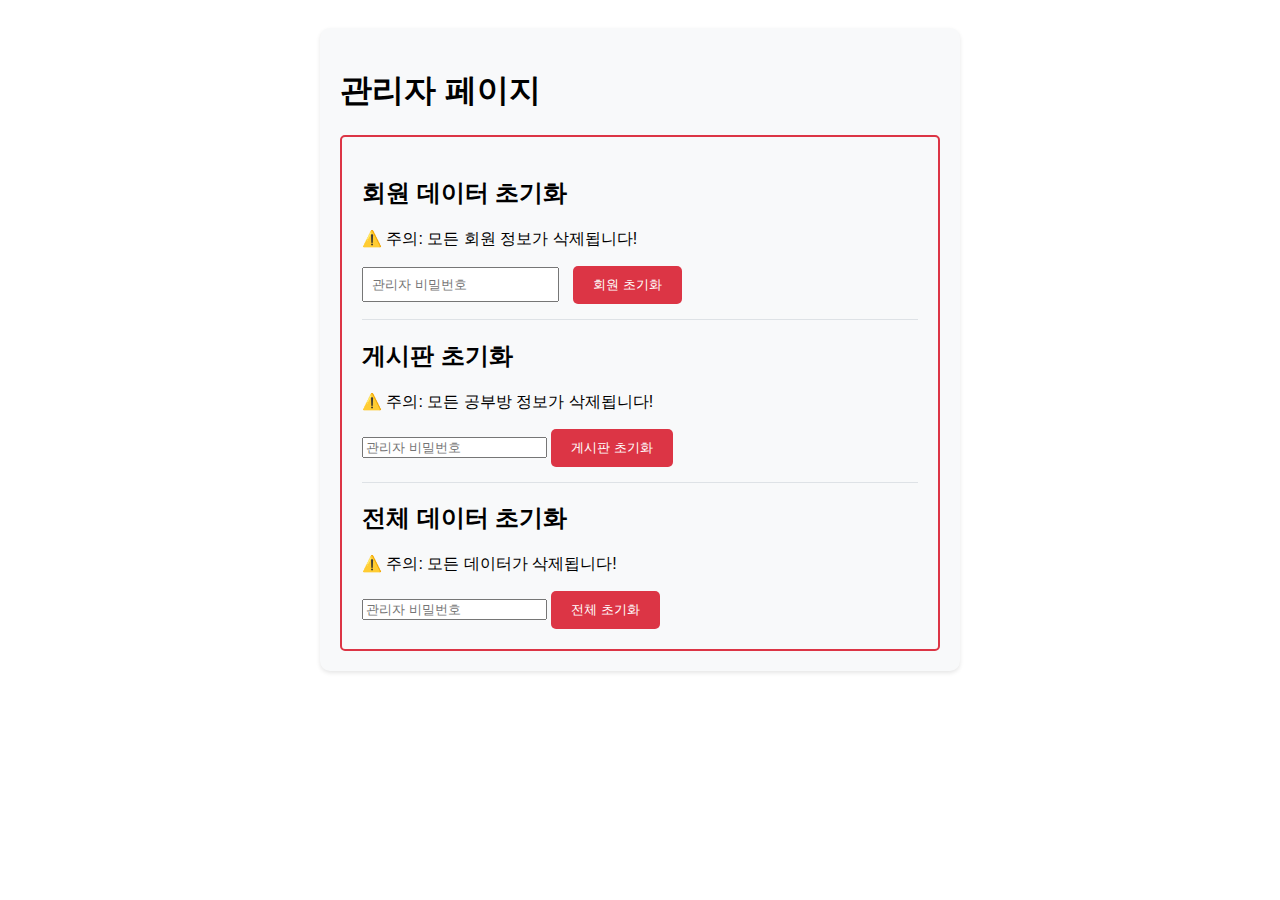
<file: admin.html>
<!DOCTYPE html>
<html lang="ko">
<head>
    <meta charset="UTF-8">
    <meta name="viewport" content="width=device-width, initial-scale=1.0">
    <title>관리자 페이지</title>
    <style>
        body {
            padding: 20px;
            font-family: Arial, sans-serif;
        }
        .admin-panel {
            max-width: 600px;
            margin: 0 auto;
            background-color: #f8f9fa;
            padding: 20px;
            border-radius: 10px;
            box-shadow: 0 2px 4px rgba(0, 0, 0, 0.1);
        }
        .danger-zone {
            margin-top: 20px;
            padding: 20px;
            border: 2px solid #dc3545;
            border-radius: 5px;
        }
        .danger-btn {
            background-color: #dc3545;
            color: white;
            border: none;
            padding: 10px 20px;
            border-radius: 5px;
            cursor: pointer;
            margin-right: 10px;
        }
        .danger-btn:hover {
            background-color: #c82333;
        }
        #adminPassword {
            padding: 8px;
            margin-right: 10px;
        }
        .action-group {
            margin-bottom: 15px;
            padding-bottom: 15px;
            border-bottom: 1px solid #dee2e6;
        }
        .action-group:last-child {
            border-bottom: none;
            margin-bottom: 0;
            padding-bottom: 0;
        }
    </style>
</head>
<body>
    <div class="admin-panel">
        <h1>관리자 페이지</h1>
        <div class="danger-zone">
            <div class="action-group">
                <h2>회원 데이터 초기화</h2>
                <p>⚠️ 주의: 모든 회원 정보가 삭제됩니다!</p>
                <div>
                    <input type="password" id="adminPassword" placeholder="관리자 비밀번호">
                    <button class="danger-btn" onclick="resetUsers()">회원 초기화</button>
                </div>
            </div>

            <div class="action-group">
                <h2>게시판 초기화</h2>
                <p>⚠️ 주의: 모든 공부방 정보가 삭제됩니다!</p>
                <div>
                    <input type="password" id="adminPassword2" placeholder="관리자 비밀번호">
                    <button class="danger-btn" onclick="resetRooms()">게시판 초기화</button>
                </div>
            </div>

            <div class="action-group">
                <h2>전체 데이터 초기화</h2>
                <p>⚠️ 주의: 모든 데이터가 삭제됩니다!</p>
                <div>
                    <input type="password" id="adminPassword3" placeholder="관리자 비밀번호">
                    <button class="danger-btn" onclick="resetAllData()">전체 초기화</button>
                </div>
            </div>
        </div>
    </div>

    <script>
        const ADMIN_PASSWORD = '1234';

        function checkPassword(passwordId) {
            const password = document.getElementById(passwordId).value;
            if (password !== ADMIN_PASSWORD) {
                alert('관리자 비밀번호가 올바르지 않습니다.');
                return false;
            }
            return true;
        }

        function resetUsers() {
            if (!checkPassword('adminPassword')) return;
            
            if (confirm('정말로 모든 회원 정보를 초기화하시겠습니까?\n이 작업은 되돌릴 수 없습니다!')) {
                localStorage.removeItem('users');
                localStorage.removeItem('currentUser');
                alert('모든 회원 정보가 초기화되었습니다.');
                document.getElementById('adminPassword').value = '';
            }
        }

        function resetRooms() {
            if (!checkPassword('adminPassword2')) return;
            
            if (confirm('정말로 모든 공부방 정보를 초기화하시겠습니까?\n이 작업은 되돌릴 수 없습니다!')) {
                localStorage.removeItem('rooms');
                localStorage.removeItem('currentRoom');
                alert('모든 공부방 정보가 초기화되었습니다.');
                document.getElementById('adminPassword2').value = '';
            }
        }

        function resetAllData() {
            if (!checkPassword('adminPassword3')) return;
            
            if (confirm('정말로 모든 데이터를 초기화하시겠습니까?\n이 작업은 되돌릴 수 없습니다!')) {
                localStorage.clear();
                alert('모든 데이터가 초기화되었습니다.');
                document.getElementById('adminPassword3').value = '';
            }
        }
    </script>
</body>
</html>
</file>
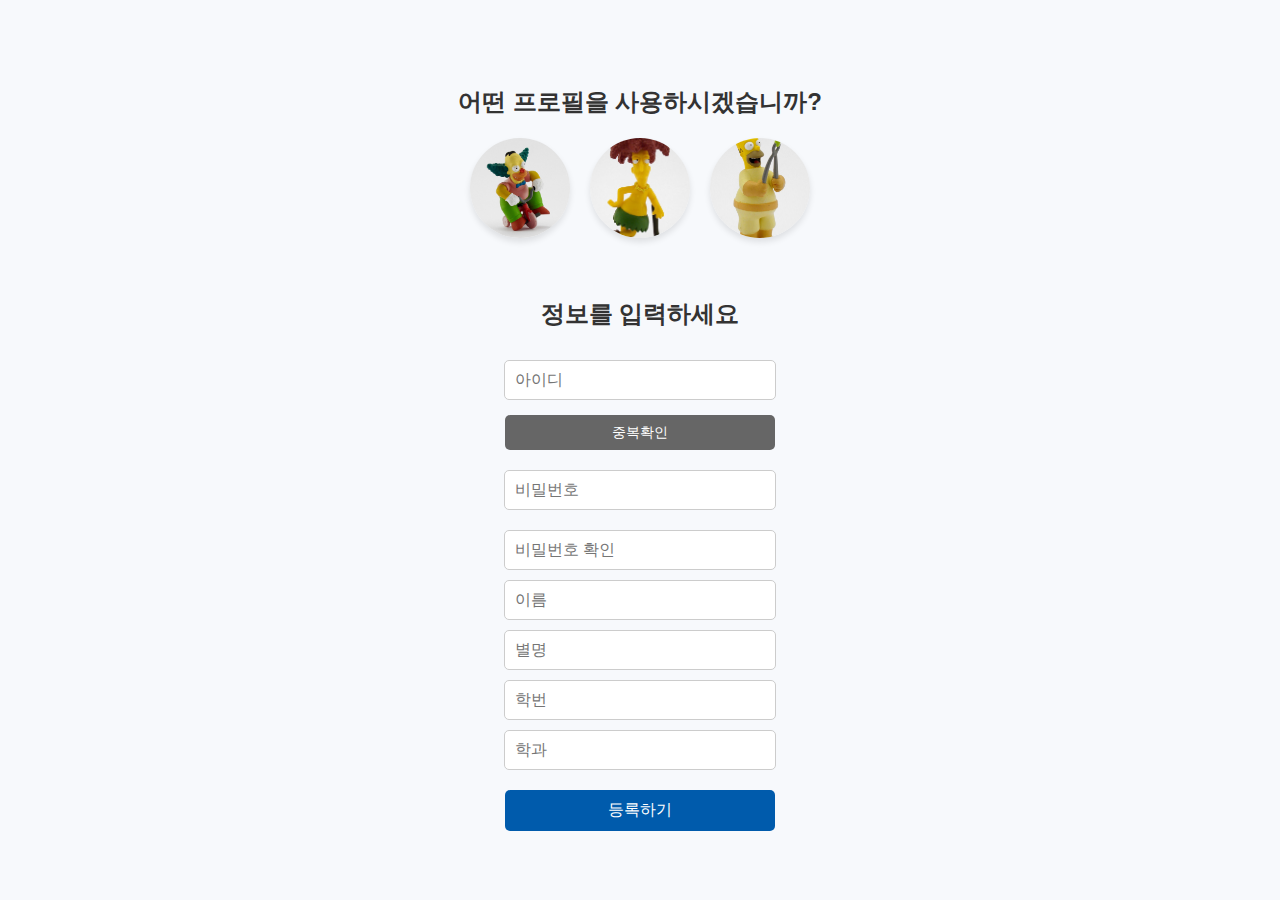
<file: register.html>
<!DOCTYPE html>
<html lang="ko">
<head>
    <meta charset="UTF-8">
    <meta name="viewport" content="width=device-width, initial-scale=1.0">
    <title>독서실 가입하기</title>
    <link rel="stylesheet" href="register.css">
</head>
<body>
    <h1>어떤 프로필을 사용하시겠습니까?</h1>
    <div class="profiles">
        <div class="profile" data-name="심슨_동원">
            <img src="심슨_동원.jpg" alt="심슨_동원">
        </div>
        <div class="profile" data-name="심슨_유빈">
            <img src="심슨_유빈.jpg" alt="심슨_유빈">
        </div>
        <div class="profile" data-name="심슨_형준">
            <img src="심슨_형준.jpg" alt="심슨_형준">
        </div>
    </div>
    <div class="form-group">
        <h1>정보를 입력하세요</h1>
        <input type="text" id="userId" placeholder="아이디">
        <button id="checkIdBtn">중복확인</button>
        <input type="password" id="password" placeholder="비밀번호">
        <input type="password" id="passwordConfirm" placeholder="비밀번호 확인">
        <input type="text" id="username" placeholder="이름">
        <input type="text" id="nickname" placeholder="별명">
        <input type="text" id="studentId" placeholder="학번">
        <input type="text" id="department" placeholder="학과">
        <button id="registerBtn">등록하기</button>
    </div>
    <script src="register.js"></script>
</body>
</html>
</file>
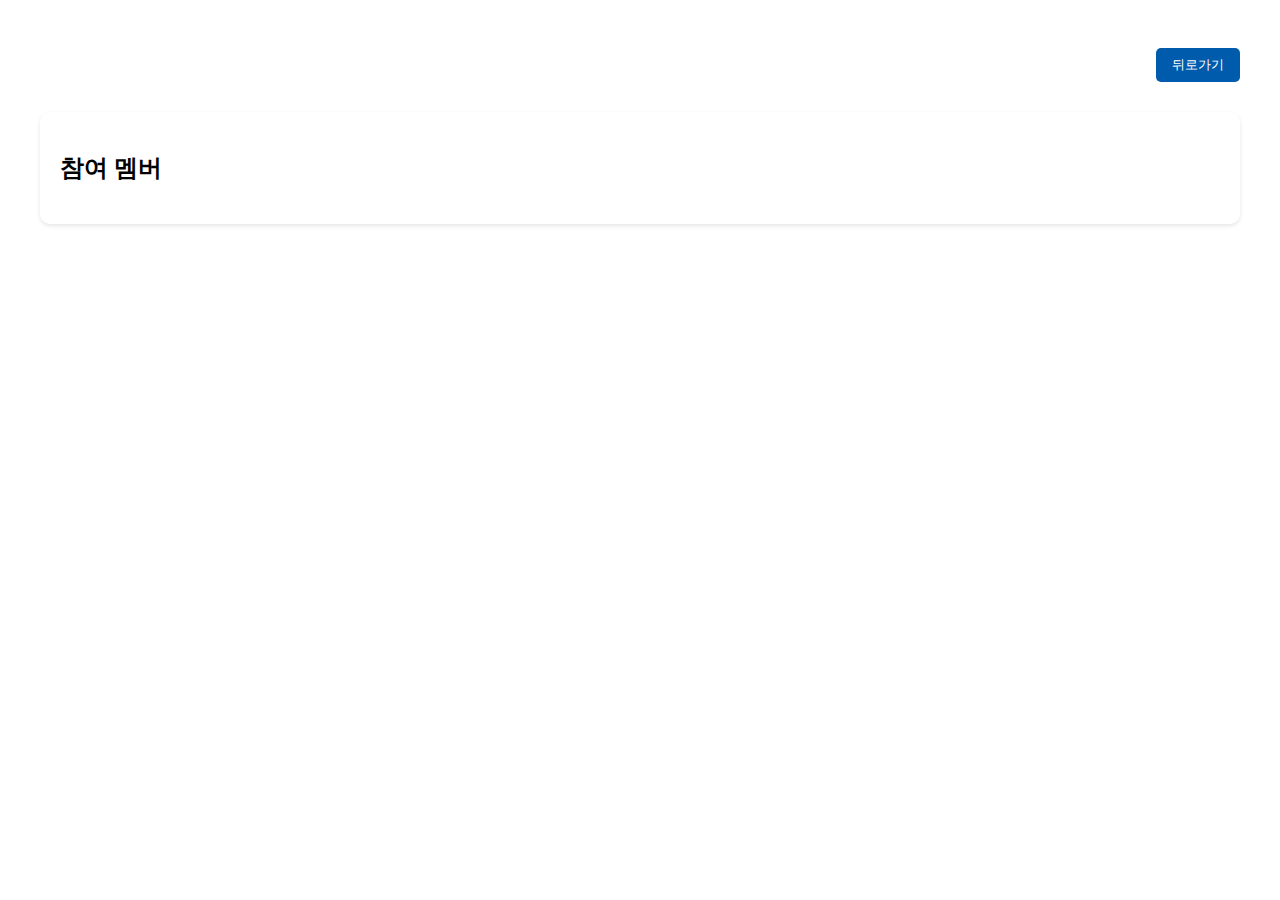
<file: studyroom.html>
<!DOCTYPE html>
<html lang="ko">
<head>
    <meta charset="UTF-8">
    <meta name="viewport" content="width=device-width, initial-scale=1.0">
    <title>공부방</title>
    <link rel="stylesheet" href="studyroom.css">
    <style>
        .danger-btn {
            background-color: #dc3545;
            color: white;
            border: none;
            padding: 10px 20px;
            border-radius: 5px;
            cursor: pointer;
            margin-left: 10px;
        }

        .danger-btn:hover {
            background-color: #c82333;
        }

        .room-buttons {
            margin-top: 20px;
            display: flex;
            gap: 10px;
        }
    </style>
</head>
<body>
    <div class="container">
        <div class="header">
            <div class="room-info">
                <h1 id="roomName"></h1>
                <p id="roomDescription"></p>
            </div>
            <div class="header-buttons">
                <div class="room-buttons">
                    <div id="adminControls" style="display: none;">
                        <button id="editRoomBtn">방 설정</button>
                        <button id="transferOwnerBtn">방장 위임</button>
                        <button id="deleteRoomBtn" class="danger-btn">방 삭제</button>
                    </div>
                    <button id="leaveRoomBtn" onclick="leaveRoom()">뒤로가기</button>
                </div>
            </div>
        </div>
        <div class="members-list">
            <h2>참여 멤버</h2>
            <div id="membersList"></div>
        </div>
    </div>

    <!-- 방 설정 수정 모달 -->
    <div id="editRoomModal" class="modal">
        <div class="modal-content">
            <h2>방 소개 수정</h2>
            <textarea id="editDescription" placeholder="방 설명"></textarea>
            <div class="modal-buttons">
                <button id="saveRoomEdit">저장</button>
                <button id="closeEditModal">취소</button>
            </div>
        </div>
    </div>

    <!-- 방장 위임 모달 -->
    <div id="transferModal" class="modal">
        <div class="modal-content">
            <h2>방장 위임</h2>
            <div id="transferMemberList"></div>
            <div class="modal-buttons">
                <button id="closeTransferModal">취소</button>
            </div>
        </div>
    </div>

    <script src="studyroom.js"></script>
</body>
</html>
</file>
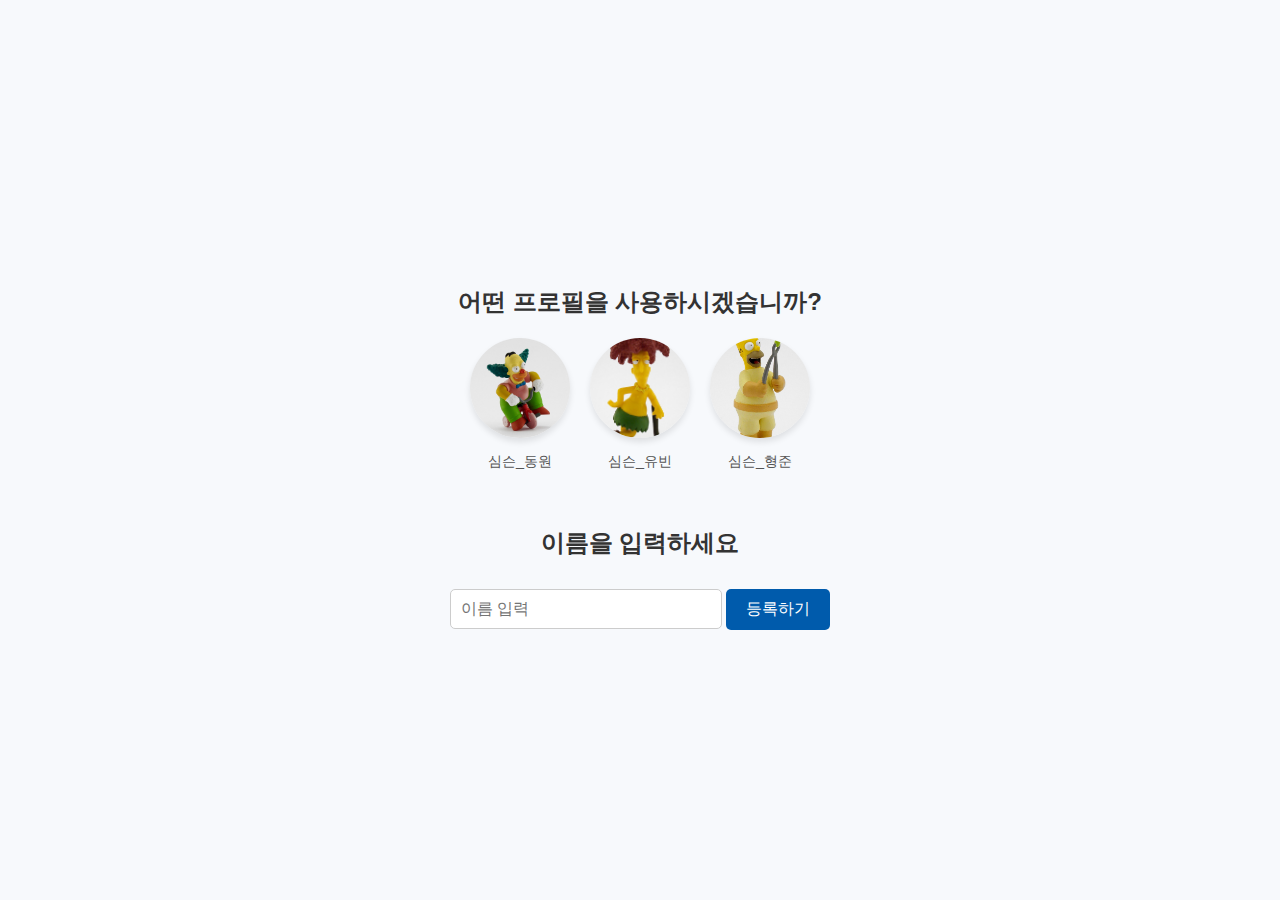
<file: 공부방 웹사이트/register.html>
<!DOCTYPE html>
<html lang="ko">
<head>
    <meta charset="UTF-8">
    <meta name="viewport" content="width=device-width, initial-scale=1.0">
    <title>공부방 가입하기</title>
    <style>
        body {
            margin: 0;
            font-family: Arial, sans-serif;
            display: flex;
            flex-direction: column;
            justify-content: center;
            align-items: center;
            height: 100vh;
            background-color: #f7f9fc;
        }

        h1 {
            font-size: 1.5rem;
            color: #333;
            margin-bottom: 20px;
        }

        .profiles {
            display: flex;
            gap: 20px;
            margin-bottom: 20px;
        }

        .profile {
            text-align: center;
            cursor: pointer;
        }

        .profile img {
            width: 100px;
            height: 100px;
            border-radius: 50%;
            object-fit: cover;
            box-shadow: 0 4px 6px rgba(0, 0, 0, 0.1);
        }

        .profile span {
            display: block;
            margin-top: 10px;
            font-size: 0.9rem;
            color: #555;
        }

        .form-group {
            text-align: center;
            margin-top: 20px;
        }

        .form-group input {
            padding: 10px;
            font-size: 1rem;
            border: 1px solid #ccc;
            border-radius: 5px;
            width: 250px;
        }

        .form-group button {
            margin-top: 10px;
            padding: 10px 20px;
            font-size: 1rem;
            color: #fff;
            background-color: #005bac;
            border: none;
            border-radius: 5px;
            cursor: pointer;
            transition: background-color 0.3s;
        }

        .form-group button:hover {
            background-color: #003d7a;
        }
    </style>
</head>
<body>
    <h1>어떤 프로필을 사용하시겠습니까?</h1>
    <div class="profiles">
        <div class="profile" data-name="심슨_동원">
            <img src="심슨_동원.jpg" alt="심슨_동원">
            <span>심슨_동원</span>
        </div>
        <div class="profile" data-name="심슨_유빈">
            <img src="심슨_유빈.jpg" alt="심슨_유빈">
            <span>심슨_유빈</span>
        </div>
        <div class="profile" data-name="심슨_형준">
            <img src="심슨_형준.jpg" alt="심슨_형준">
            <span>심슨_형준</span>
        </div>
    </div>
    <div class="form-group">
        <h1>이름을 입력하세요</h1>
        <input type="text" id="username" placeholder="이름 입력">
        <button id="registerBtn">등록하기</button>
    </div>

    <script>
        let selectedProfile = null;

        document.querySelectorAll('.profile').forEach(profile => {
            profile.addEventListener('click', () => {
                document.querySelectorAll('.profile').forEach(p => p.style.border = 'none');
                profile.style.border = '2px solid #005bac';
                selectedProfile = profile.getAttribute('data-name');
            });
        });

        document.getElementById('registerBtn').addEventListener('click', () => {
            const username = document.getElementById('username').value;
            if (!selectedProfile || !username) {
                alert('프로필과 이름을 모두 선택해주세요.');
                return;
            }

            // Save to localStorage
            localStorage.setItem('profile', JSON.stringify({ profile: selectedProfile, name: username }));
            alert(`${username}님, ${selectedProfile} 프로필로 등록되었습니다!`);

            // Redirect to study2.html
            window.location.href = 'study2.html';
        });
    </script>
</body>
</html>
</file>
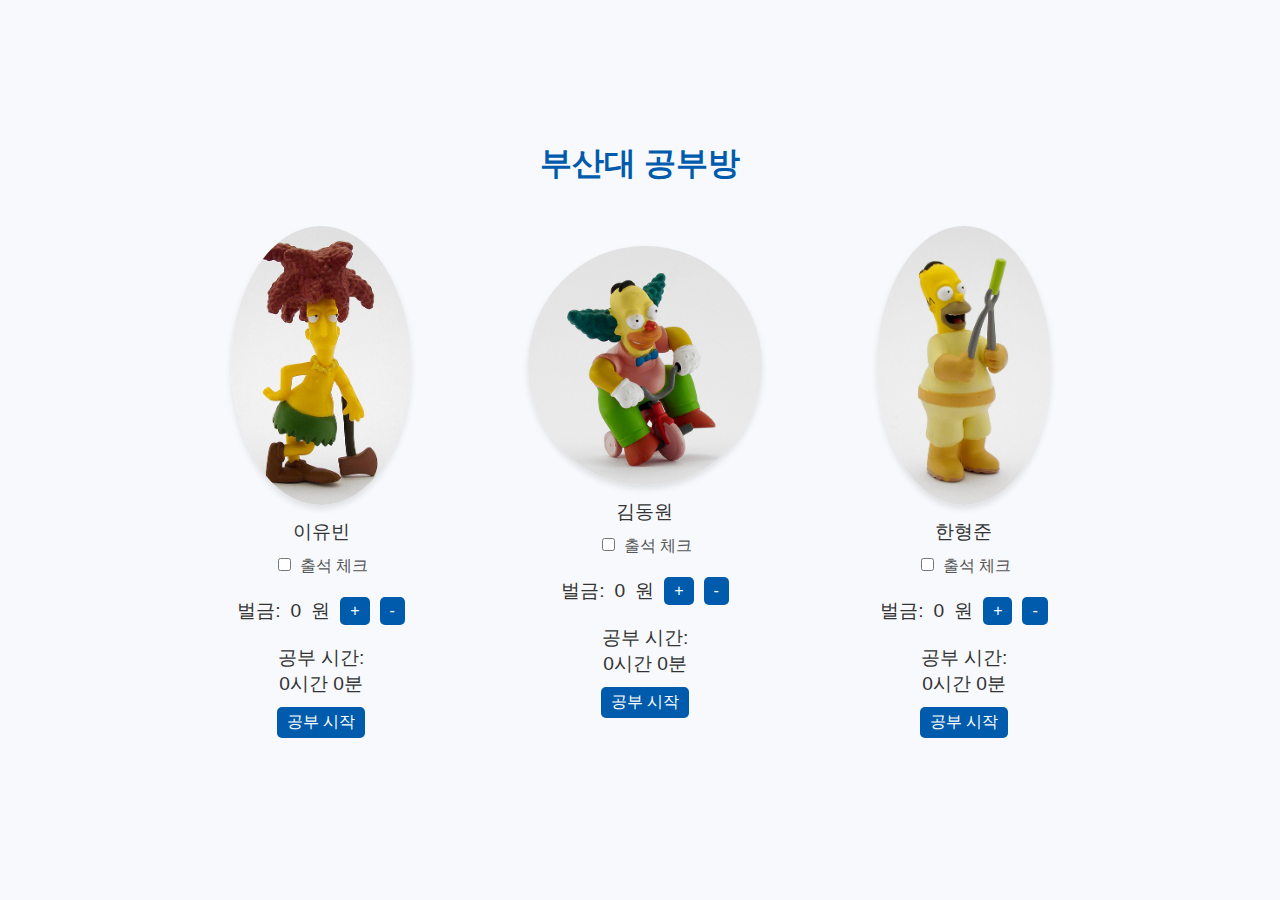
<file: 공부방 웹사이트/study2.html>
<!DOCTYPE html>
<html lang="ko">
<head>
    <meta charset="UTF-8">
    <meta name="viewport" content="width=device-width, initial-scale=1.0">
    <title>공부방 프로필</title>
    <style>
        body {
            display: flex;
            flex-direction: column;
            justify-content: center;
            align-items: center;
            height: 100vh;
            margin: 0;
            background-color: #f7f9fc;
            font-family: Arial, sans-serif;
        }

        .title {
            font-size: 2rem;
            font-weight: bold;
            color: #005bac;
            margin-bottom: 20px;
            transform: translateY(-20px);
        }

        .profile-list {
            display: flex;
            justify-content: space-around;
            align-items: center;
            width: 70%;
        }

        .profile {
            text-align: center;
        }

        .profile img {
            width: 70%;
            height: auto;
            border-radius: 50%;
            object-fit: cover;
            box-shadow: 0 4px 6px rgba(0, 0, 0, 0.1);
            margin-bottom: 10px;
        }

        .profile span {
            display: block;
            font-size: 1.2rem;
            color: #333;
        }

        .attendance {
            margin-top: 10px;
        }

        .attendance label {
            font-size: 1rem;
            color: #555;
        }

        .attendance input {
            margin-right: 5px;
        }

        .attendance-time {
            font-size: 0.9rem;
            color: #777;
            margin-top: 5px;
        }

        .penalty {
            margin-top: 20px;
            display: flex;
            align-items: center;
            justify-content: center;
            gap: 10px;
        }

        .penalty span {
            font-size: 1.2rem;
            color: #333;
        }

        .penalty button {
            padding: 5px 10px;
            font-size: 1rem;
            color: #fff;
            background-color: #005bac;
            border: none;
            border-radius: 5px;
            cursor: pointer;
            transition: background-color 0.3s;
        }

        .penalty button:hover {
            background-color: #003d7a;
        }

        .study-time {
            margin-top: 20px;
        }

        .study-time span {
            font-size: 1.2rem;
            color: #333;
        }

        .study-time button {
            padding: 5px 10px;
            font-size: 1rem;
            color: #fff;
            background-color: #005bac;
            border: none;
            border-radius: 5px;
            cursor: pointer;
            transition: background-color 0.3s;
            margin-top: 10px;
        }

        .study-time button:hover {
            background-color: #003d7a;
        }
    </style>
</head>
<body>
    <div class="title">부산대 공부방</div>
    <div class="profile-list">
        <div class="profile">
            <img src="심슨_유빈.jpg" alt="심슨 유빈">
            <span>이유빈</span>
            <div class="attendance">
                <label>
                    <input type="checkbox" id="check-yubin" onclick="verifyLocation('time-yubin', 'check-yubin')"> 출석 체크
                </label>
                <div id="time-yubin" class="attendance-time"></div>
            </div>
            <div class="penalty">
                <span>벌금:</span>
                <span id="penalty-yubin">0</span>
                <span>원</span>
                <button onclick="updatePenalty('penalty-yubin', 20000)">+</button>
                <button onclick="updatePenalty('penalty-yubin', -20000)">-</button>
            </div>
            <div class="study-time">
                <span>공부 시간: <span id="study-time-yubin">0시간 0분</span></span>
                <button onclick="startStudyTimer('study-time-yubin')">공부 시작</button>
            </div>
        </div>
        <div class="profile">
            <img src="심슨_동원.jpg" alt="심슨 동원" style="width: 60%; height: auto;">
            <span>김동원</span>
            <div class="attendance">
                <label>
                    <input type="checkbox" id="check-dongwon" onclick="verifyLocation('time-dongwon', 'check-dongwon')"> 출석 체크
                </label>
                <div id="time-dongwon" class="attendance-time"></div>
            </div>
            <div class="penalty">
                <span>벌금:</span>
                <span id="penalty-dongwon">0</span>
                <span>원</span>
                <button onclick="updatePenalty('penalty-dongwon', 20000)">+</button>
                <button onclick="updatePenalty('penalty-dongwon', -20000)">-</button>
            </div>
            <div class="study-time">
                <span>공부 시간: <span id="study-time-dongwon">0시간 0분</span></span>
                <button onclick="startStudyTimer('study-time-dongwon')">공부 시작</button>
            </div>
        </div>
        <div class="profile">
            <img src="심슨_형준.jpg" alt="심슨 형준">
            <span>한형준</span>
            <div class="attendance">
                <label>
                    <input type="checkbox" id="check-hyeongjun" onclick="verifyLocation('time-hyeongjun', 'check-hyeongjun')"> 출석 체크
                </label>
                <div id="time-hyeongjun" class="attendance-time"></div>
            </div>
            <div class="penalty">
                <span>벌금:</span>
                <span id="penalty-hyeongjun">0</span>
                <span>원</span>
                <button onclick="updatePenalty('penalty-hyeongjun', 20000)">+</button>
                <button onclick="updatePenalty('penalty-hyeongjun', -20000)">-</button>
            </div>
            <div class="study-time">
                <span>공부 시간: <span id="study-time-hyeongjun">0시간 0분</span></span>
                <button onclick="startStudyTimer('study-time-hyeongjun')">공부 시작</button>
            </div>
        </div>
    </div>

    <script>
        const BUSAN_UNIVERSITY_COORDS = { lat: 35.2323, lng: 129.0822 }; // 부산대학교 근처 좌표
        const RADIUS = 500; // 허용 반경 (미터)
        const studyTimers = {};

        function updatePenalty(elementId, amount) {
            const penaltyElement = document.getElementById(elementId);
            let currentPenalty = parseInt(penaltyElement.textContent) || 0;
            currentPenalty = Math.max(0, currentPenalty + amount); // 벌금은 0원 이하로 내려가지 않음
            penaltyElement.textContent = currentPenalty;
        }

        function verifyLocation(timeElementId, checkboxId) {
            if (!navigator.geolocation) {
                alert('위치 서비스를 지원하지 않는 브라우저입니다.');
                document.getElementById(checkboxId).checked = false;
                return;
            }

            navigator.geolocation.getCurrentPosition(
                (position) => {
                    const userCoords = {
                        lat: position.coords.latitude,
                        lng: position.coords.longitude,
                    };

                    const distance = calculateDistance(
                        BUSAN_UNIVERSITY_COORDS.lat,
                        BUSAN_UNIVERSITY_COORDS.lng,
                        userCoords.lat,
                        userCoords.lng
                    );

                    if (distance <= RADIUS) {
                        recordAttendance(timeElementId);
                    } else {
                        alert('출석 체크는 부산대학교 근처에서만 가능합니다.');
                        document.getElementById(checkboxId).checked = false;
                    }
                },
                (error) => {
                    alert('위치 정보를 가져올 수 없습니다: ' + error.message);
                    document.getElementById(checkboxId).checked = false;
                }
            );
        }

        function recordAttendance(timeElementId) {
            const now = new Date();
            const formattedTime = now.toLocaleTimeString('ko-KR', { hour: '2-digit', minute: '2-digit', second: '2-digit' });
            const timeElement = document.getElementById(timeElementId);
            timeElement.textContent = `출석 시간: ${formattedTime}`;
        }

               function calculateDistance(lat1, lng1, lat2, lng2) {
            const R = 6371e3; // 지구 반지름 (미터)
            const φ1 = (lat1 * Math.PI) / 180;
            const φ2 = (lat2 * Math.PI) / 180;
            const Δφ = ((lat2 - lat1) * Math.PI) / 180;
            const Δλ = ((lng2 - lng1) * Math.PI) / 180;

            const a =
                Math.sin(Δφ / 2) * Math.sin(Δφ / 2) +
                Math.cos(φ1) * Math.cos(φ2) *
                Math.sin(Δλ / 2) * Math.sin(Δλ / 2);
            const c = 2 * Math.atan2(Math.sqrt(a), Math.sqrt(1 - a));

            return R * c; // 거리 (미터)
        }

        function startStudyTimer(elementId) {
            if (!studyTimers[elementId]) {
                studyTimers[elementId] = { hours: 0, minutes: 0, seconds: 0, interval: null };
            }

            const timer = studyTimers[elementId];

            if (timer.interval) {
                clearInterval(timer.interval);
                timer.interval = null;
                alert('공부 시간이 중지되었습니다.');
            } else {
                timer.interval = setInterval(() => {
                    timer.seconds++;
                    if (timer.seconds === 60) {
                        timer.seconds = 0;
                        timer.minutes++;
                    }
                    if (timer.minutes === 60) {
                        timer.minutes = 0;
                        timer.hours++;
                    }
                    document.getElementById(elementId).textContent =
                        `${timer.hours}시간 ${timer.minutes}분 ${timer.seconds}초`;
                }, 1000);
                alert('공부 시간이 시작되었습니다.');
            }
        }
    </script>
</body>
</html>
</file>
<file: register.css>
body {
    margin: 0;
    font-family: Arial, sans-serif;
    display: flex;
    flex-direction: column;
    justify-content: center;
    align-items: center;
    height: 100vh;
    background-color: #f7f9fc;
}

h1 {
    font-size: 1.5rem;
    color: #333;
    margin-bottom: 20px;
}

.profiles {
    display: flex;
    gap: 20px;
    margin-bottom: 20px;
}

.profile {
    text-align: center;
    cursor: pointer;
}

.profile img {
    width: 100px;
    height: 100px;
    border-radius: 50%;
    object-fit: cover;
    box-shadow: 0 4px 6px rgba(0, 0, 0, 0.1);
}

.profile span {
    display: block;
    margin-top: 10px;
    font-size: 0.9rem;
    color: #555;
}

.form-group {
    text-align: center;
    margin-top: 20px;
    display: flex;
    flex-direction: column;
    gap: 10px;
    align-items: center;
}

.form-group input {
    padding: 10px;
    font-size: 1rem;
    border: 1px solid #ccc;
    border-radius: 5px;
    width: 250px;
}

.form-group button {
    margin-top: 10px;
    padding: 10px 20px;
    font-size: 1rem;
    color: #fff;
    background-color: #005bac;
    border: none;
    border-radius: 5px;
    cursor: pointer;
    transition: background-color 0.3s;
    width: 270px;
}

.form-group button:hover {
    background-color: #003d7a;
}

.form-group #checkIdBtn {
    margin-top: 5px;
    padding: 8px 15px;
    font-size: 0.9rem;
    color: #fff;
    background-color: #666;
    border: none;
    border-radius: 5px;
    cursor: pointer;
    transition: background-color 0.3s;
}

.form-group #checkIdBtn:hover {
    background-color: #444;
}

.form-group input[type="password"] {
    margin-top: 10px;
}

.phone-verification {
    width: 100%;
    margin-bottom: 10px;
}

.phone-verification input[type="tel"] {
    width: calc(70% - 5px);
    margin-right: 5px;
}

.phone-verification button {
    width: 30%;
    padding: 10px;
    background-color: #005bac;
    color: white;
    border: none;
    border-radius: 5px;
    cursor: pointer;
}

.verification-input {
    margin-top: 10px;
    display: flex;
    align-items: center;
    gap: 5px;
}

.verification-input input {
    width: calc(60% - 5px);
}

#timer {
    color: #dc3545;
    font-size: 0.9em;
    margin-left: 10px;
}

button:disabled {
    background-color: #cccccc;
    cursor: not-allowed;
}
</file>
<file: studyroom.css>
.container {
    max-width: 1200px;
    margin: 0 auto;
    padding: 20px;
}

.header {
    display: flex;
    justify-content: space-between;
    align-items: center;
    margin-bottom: 30px;
}

.room-info h1 {
    margin: 0;
    color: #005bac;
}

.room-info p {
    color: #666;
    margin-top: 10px;
}

.header-buttons {
    display: flex;
    gap: 10px;
}

button {
    padding: 8px 16px;
    background-color: #005bac;
    color: white;
    border: none;
    border-radius: 5px;
    cursor: pointer;
    transition: background-color 0.3s;
}

button:hover {
    background-color: #003d7a;
}

#kickMemberBtn {
    background-color: #dc3545;
}

#kickMemberBtn:hover {
    background-color: #c82333;
}

.members-list {
    background-color: white;
    padding: 20px;
    border-radius: 10px;
    box-shadow: 0 2px 4px rgba(0, 0, 0, 0.1);
}

.member-item {
    display: flex;
    justify-content: space-between;
    align-items: center;
    padding: 10px;
    border-bottom: 1px solid #eee;
}

.member-item:last-child {
    border-bottom: none;
}

.member-info {
    display: flex;
    align-items: center;
    gap: 10px;
}

.member-role {
    color: #005bac;
    font-weight: bold;
}

/* 모달 스타일 */
.modal {
    display: none;
    position: fixed;
    top: 0;
    left: 0;
    width: 100%;
    height: 100%;
    background-color: rgba(0, 0, 0, 0.5);
}

.modal-content {
    background-color: white;
    padding: 20px;
    border-radius: 10px;
    position: absolute;
    top: 50%;
    left: 50%;
    transform: translate(-50%, -50%);
    width: 90%;
    max-width: 500px;
}

.modal-content input,
.modal-content textarea {
    width: 100%;
    padding: 10px;
    margin-bottom: 10px;
    border: 1px solid #ddd;
    border-radius: 5px;
    box-sizing: border-box;
}

.modal-content textarea {
    height: 100px;
    resize: vertical;
}

.modal-buttons {
    display: flex;
    gap: 10px;
    justify-content: flex-end;
}

.danger-btn {
    background-color: #dc3545;
}

.danger-btn:hover {
    background-color: #c82333;
}

.invitable-user {
    display: flex;
    justify-content: space-between;
    align-items: center;
    padding: 10px;
    border-bottom: 1px solid #eee;
}

.invitable-user:last-child {
    border-bottom: none;
}
</file>
